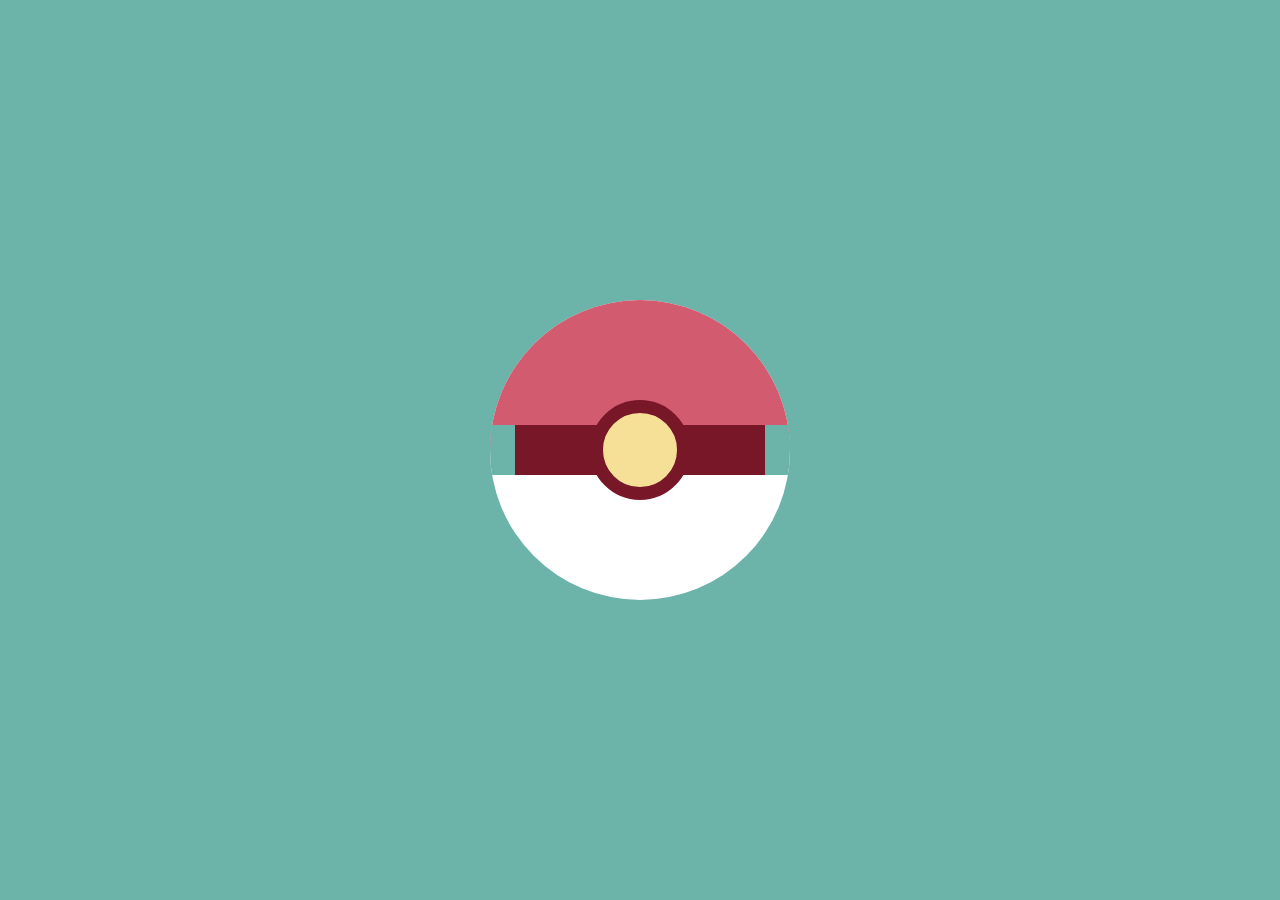
<file: CSS-Dojo/1 Pokeball/index.html>
<!DOCTYPE html>
<html lang="en">

<head>
    <meta charset="UTF-8">
    <meta http-equiv="X-UA-Compatible" content="IE=edge">
    <meta name="viewport" content="width=device-width, initial-scale=1.0">
    <link rel="stylesheet" href="style.css">
    <title>Pokeball</title>
</head>

<body>
    <div class="main">
        <div class="center-transparent"></div>
        <div class="center-dark-red"></div>
        <div class="center-yellow"></div>
    </div>
</body>

</html>
</file>
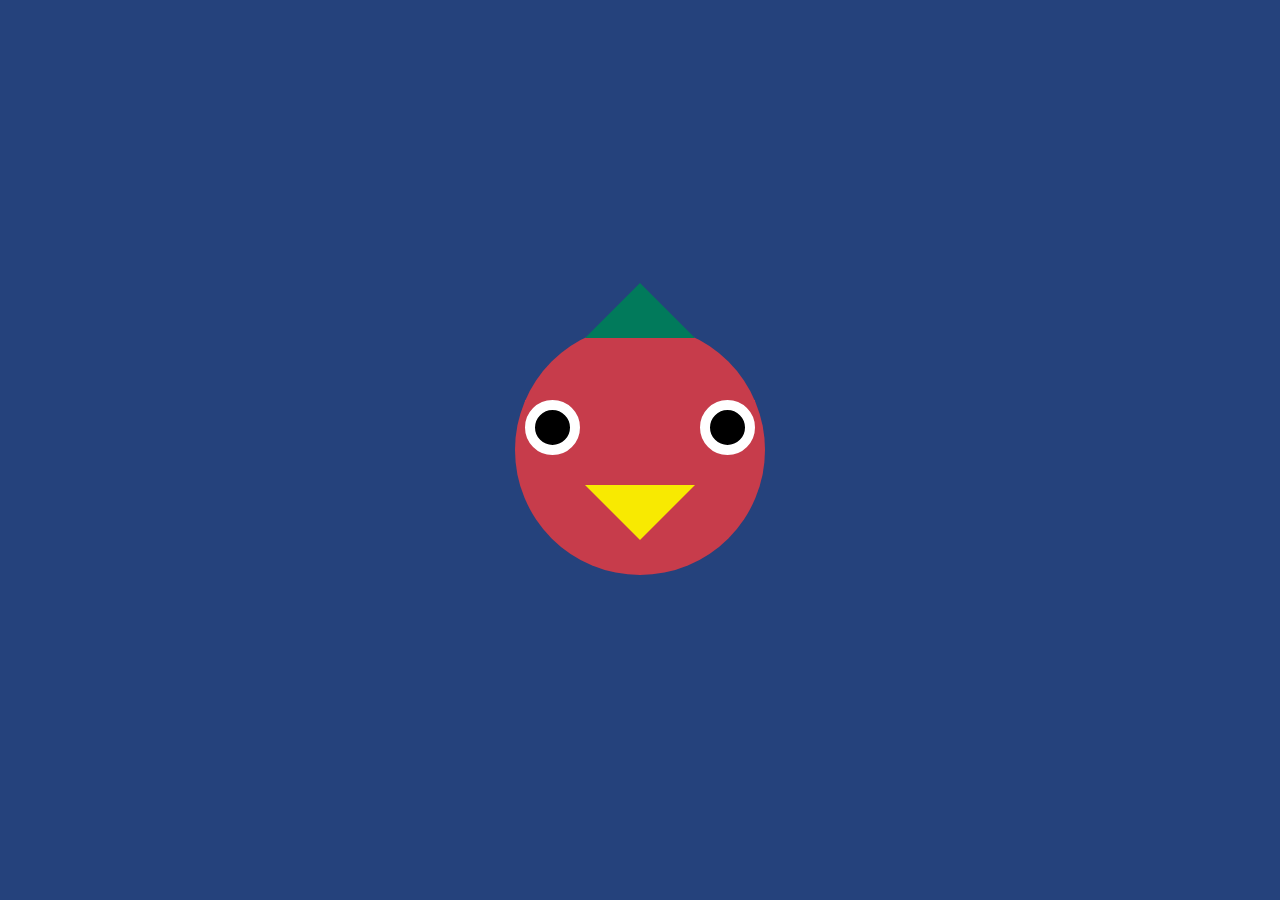
<file: CSS-Dojo/2 Angrybird/index.html>
<!DOCTYPE html>
<html lang="en">
<head>
    <meta charset="UTF-8">
    <meta http-equiv="X-UA-Compatible" content="IE=edge">
    <meta name="viewport" content="width=device-width, initial-scale=1.0">
    <title>AngryBird</title>
    <link rel="stylesheet" href="style.css">
</head>
<body>
    <div class="main">
        <div class="hair"></div>
        <div class="eyes">
            <div class="eye"></div>
            <div class="eye"></div>
        </div>
        <div class="mouth"></div>
    </div>
</body>
</html>
</file>
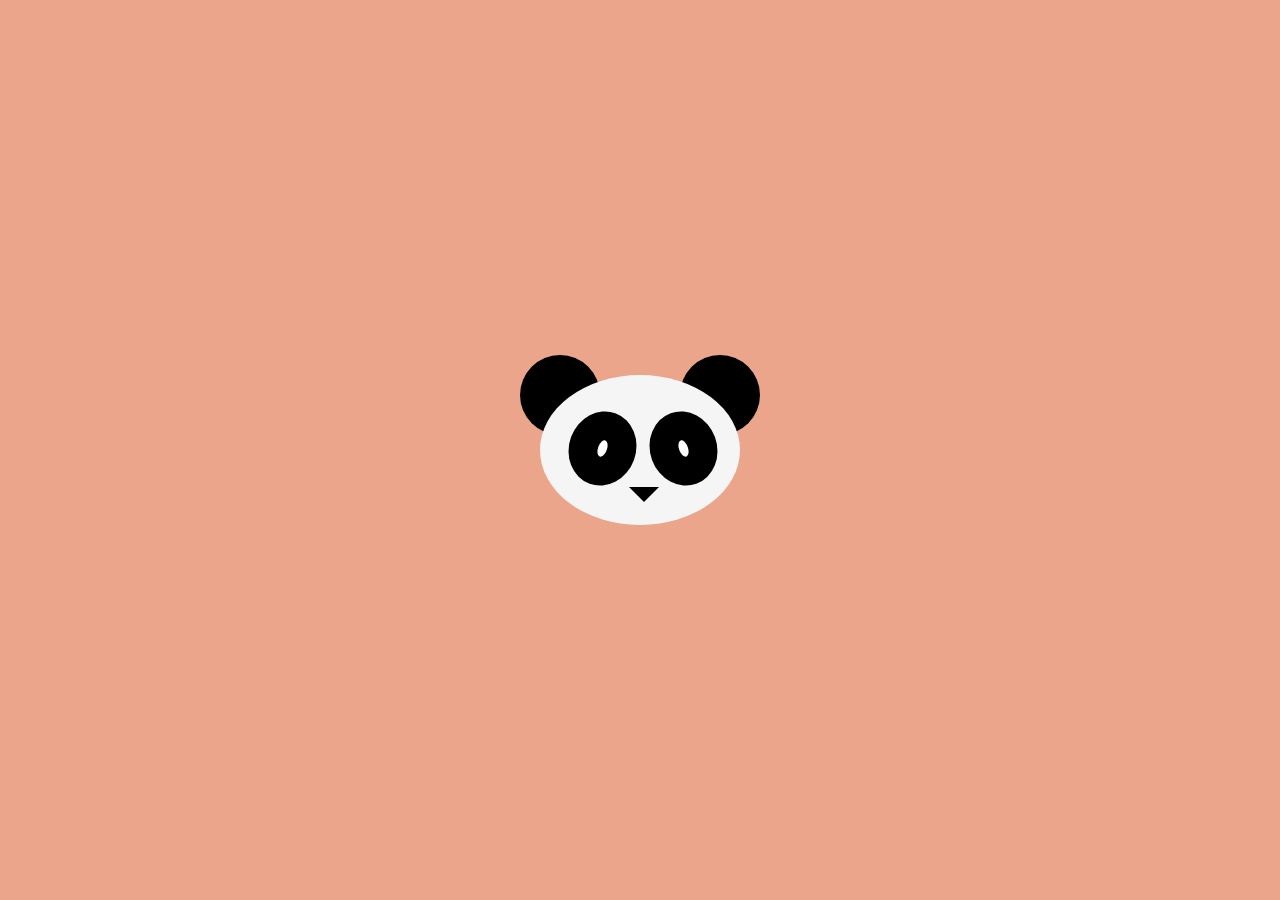
<file: CSS-Dojo/3 Panda/index.html>
<!DOCTYPE html>
<html lang="en">
<head>
    <meta charset="UTF-8">
    <meta http-equiv="X-UA-Compatible" content="IE=edge">
    <meta name="viewport" content="width=device-width, initial-scale=1.0">
    <title>Document</title>
    <link rel="stylesheet" href="style.css">
</head>
<body>
    <div class="container">
        <div class="ears">
            <div class="ear-left"></div>
            <div class="ear-right"></div>
        </div>
        
        <div class="eye">
            <div class="eye-left"></div>
            <div class="eye-right"></div>
        </div>
        <div class="mouth"></div>
    </div>
</body>
</html>
</file>
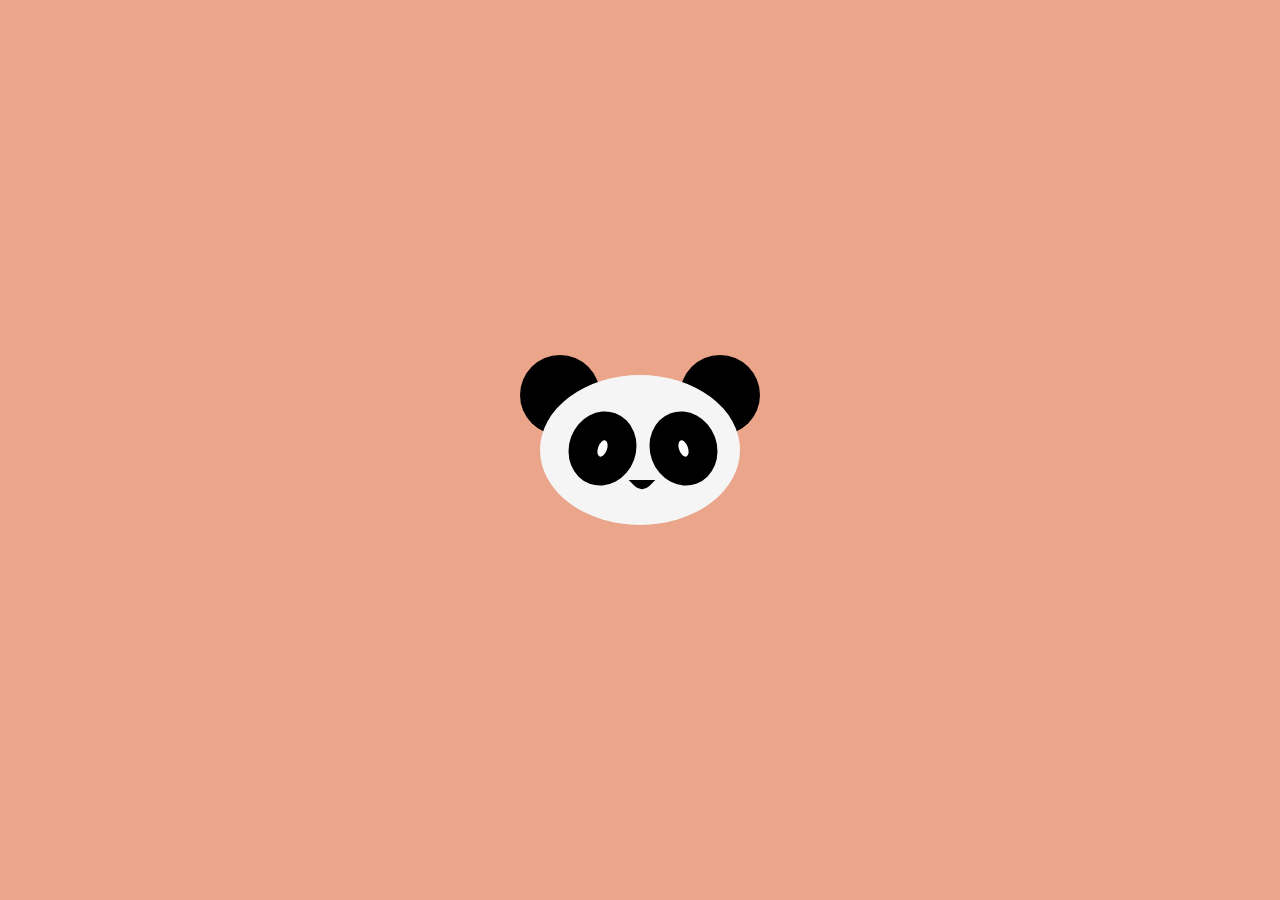
<file: CSS-Dojo/4 Panda-Cuter/index.html>
<!DOCTYPE html>
<html lang="en">
  <head>
    <meta charset="UTF-8" />
    <meta http-equiv="X-UA-Compatible" content="IE=edge" />
    <meta name="viewport" content="width=device-width, initial-scale=1.0" />
    <title>Panda - but cuter</title>
    <link rel="stylesheet" href="style.css" />
  </head>

  <body>
    <div class="container">
      <div class="ears">
        <div class="ear-left"></div>
        <div class="ear-right"></div>
      </div>

      <div class="eye">
        <div class="eye-left"></div>
        <div class="eye-right"></div>
      </div>

      <div class="mouth-cover">
        <div class="rounded-corner"></div>
      </div>
    </div>
  </body>
</html>
</file>
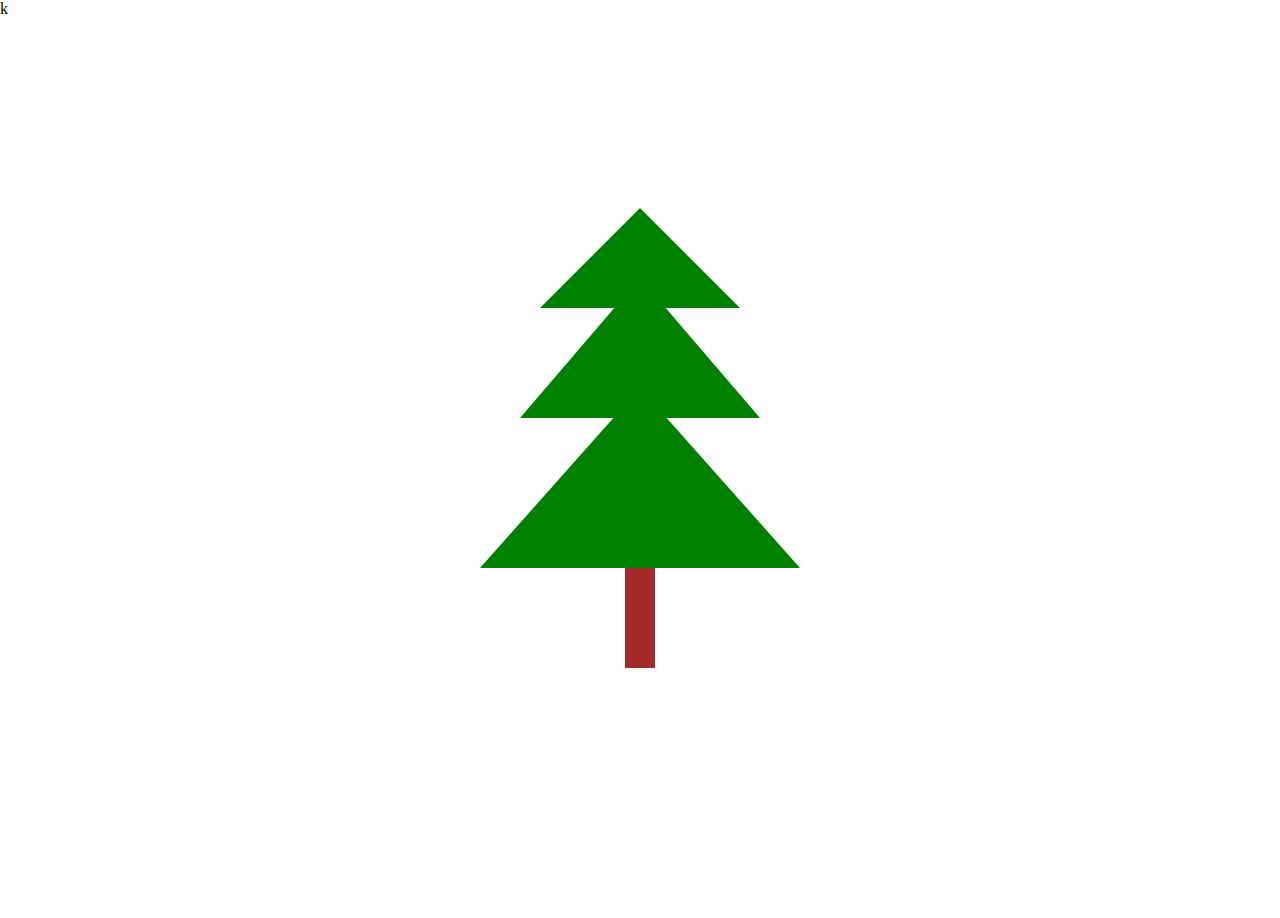
<file: CSS-Dojo/5 Xmas-Tree/index.html>
<!DOCTYPE html>
<html lang="en">
<head>
    <meta charset="UTF-8">
    <meta http-equiv="X-UA-Compatible" content="IE=edge">
    <meta name="viewport" content="width=device-width, initial-scale=1.0">
    <title>XMas-Tree</title>
    <link rel="stylesheet" href="style.css">k
</head>
<body>
    <div class="container">
        <div class="triangle "> </div>
        <div class="triangle triangle-2 top-30"> </div>
        <div class="triangle triangle-3 top-60"> </div>
        <div class="stem"></div>
      </div>
</body>
</html>
</file>
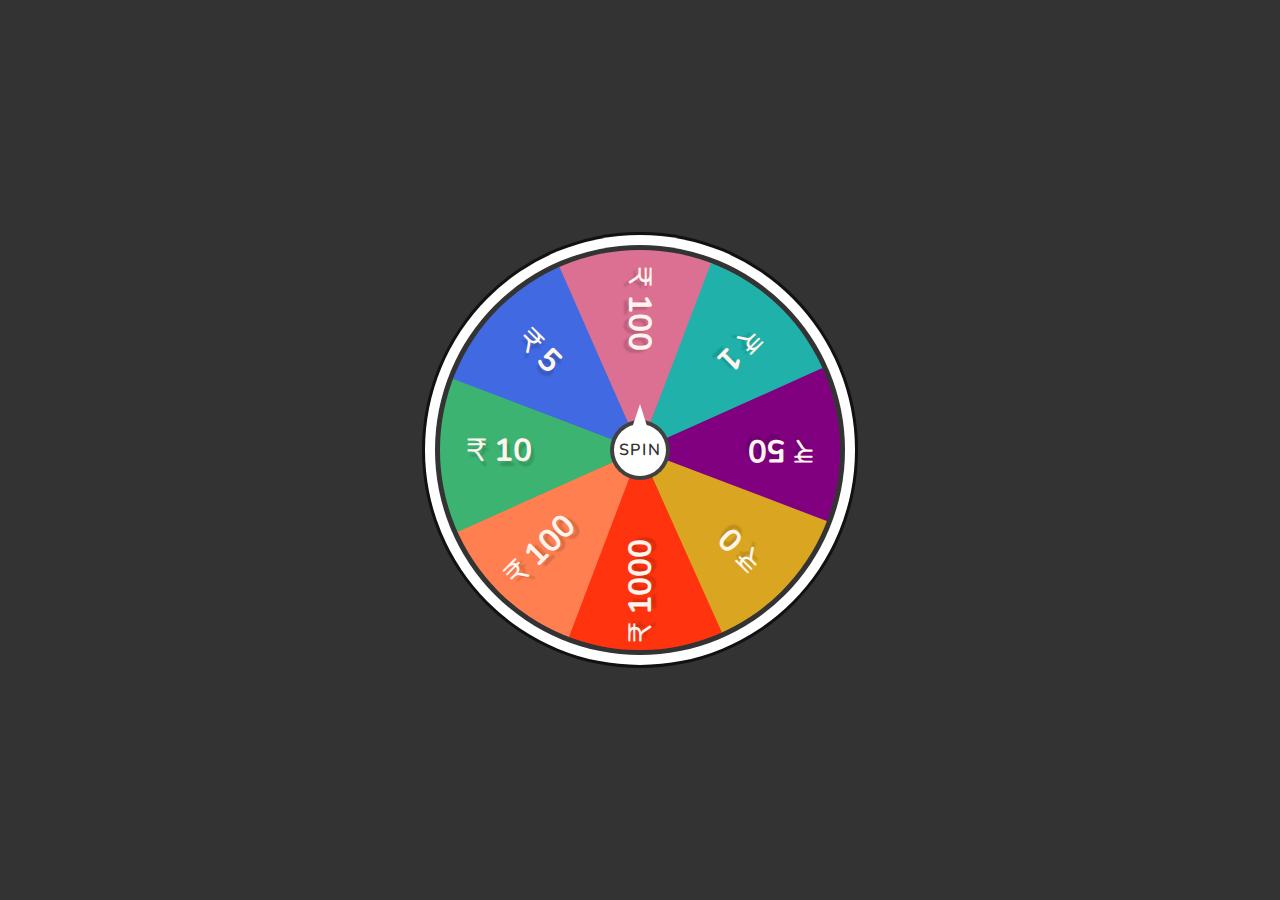
<file: CSS-Dojo/6 Spin-A-Wheel/index.html>
<!DOCTYPE html>
<html lang="en">

<head>
    <meta charset="UTF-8">
    <meta http-equiv="X-UA-Compatible" content="IE=edge">
    <meta name="viewport" content="width=device-width, initial-scale=1.0">
    <title>Spin-A-Wheel</title>
    <link rel="stylesheet" href="style.css">
    <script defer src="script.js"></script>
</head>

<body>
    <div class="container">
        <div class="spinBtn">Spin</div>
        <div class="wheel">
            <div class="number" style="--i:1;--clr:#db7093;"><span>100</span></div>
            <div class="number" style="--i:2;--clr:#20b2aa;"><span>1</span></div>
            <div class="number" style="--i:3;--clr:#800080;"><span>50</span></div>
            <div class="number" style="--i:4;--clr:#daa520;"><span>0</span></div>
            <div class="number" style="--i:5;--clr:#ff340f;"><span>1000</span></div>
            <div class="number" style="--i:6;--clr:#ff7f50;"><span>100</span></div>
            <div class="number" style="--i:7;--clr:#3cb371;"><span>10</span></div>
            <div class="number" style="--i:8;--clr:#4169e1;"><span>5</span></div>
        </div>
    </div>
</body>

</html>
</file>
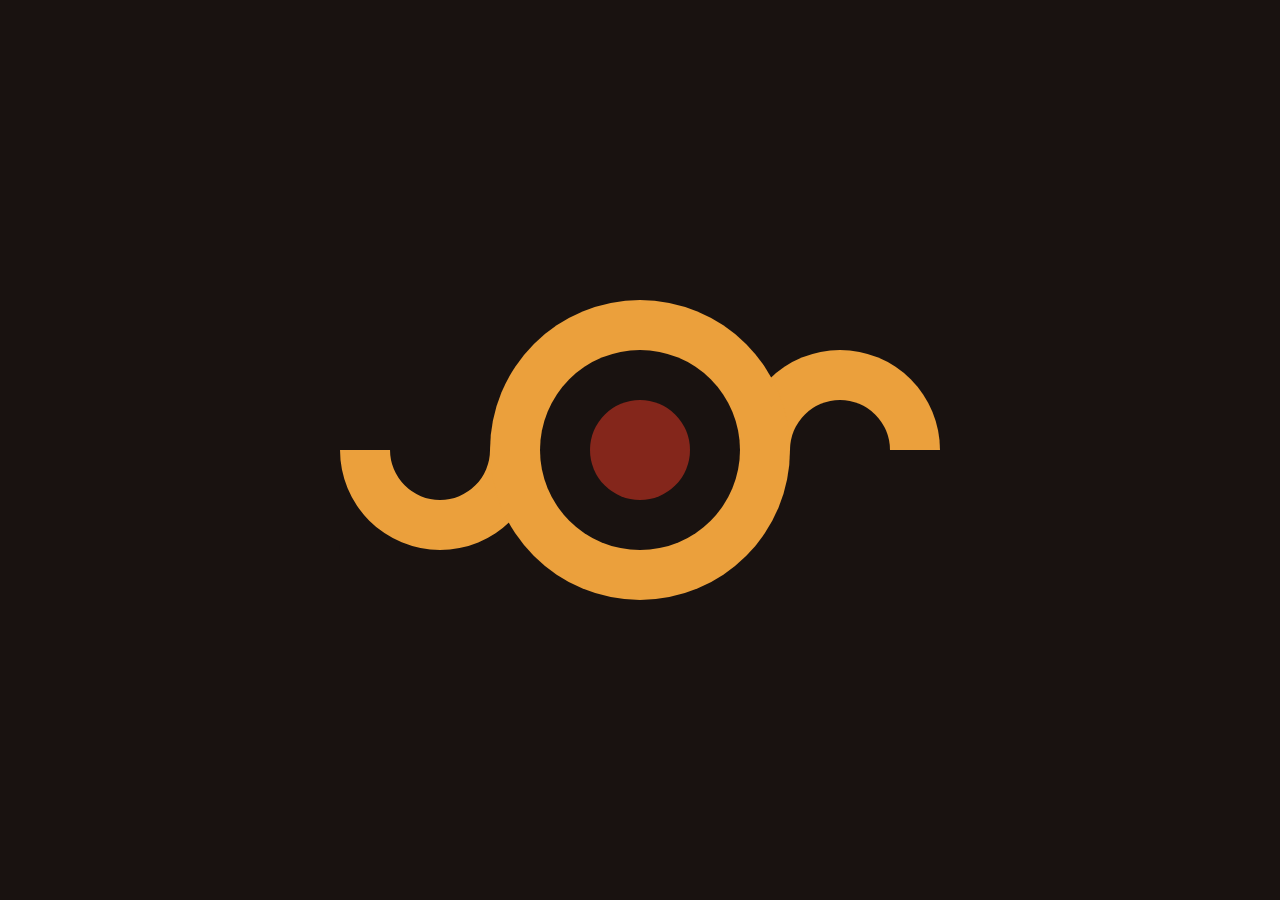
<file: CSS-Dojo/7 Eye Of Sauron/index.html>
<!DOCTYPE html>
<html lang="en">
<head>
    <meta charset="UTF-8">
    <meta http-equiv="X-UA-Compatible" content="IE=edge">
    <meta name="viewport" content="width=device-width, initial-scale=1.0">
    <title>Eye of Sauron</title>
    <link rel="stylesheet" href="style.css">
</head>
<body>
<div class="container">
<div class="circle">
    <div class="center">
        <div class="red-center"></div>
    </div>
</div>
<div class="two-circles">
    <div class="circle-left-container">
        <div class="smaller-circle"></div>
        <div class="left small-circle">
        </div>
    </div>
    <div class="circle-right-container">
        <div class="smaller-circle"></div>
        <div class="right small-circle">
        </div>
    </div>
    
</div>
</div>
</body>
</html>
</file>
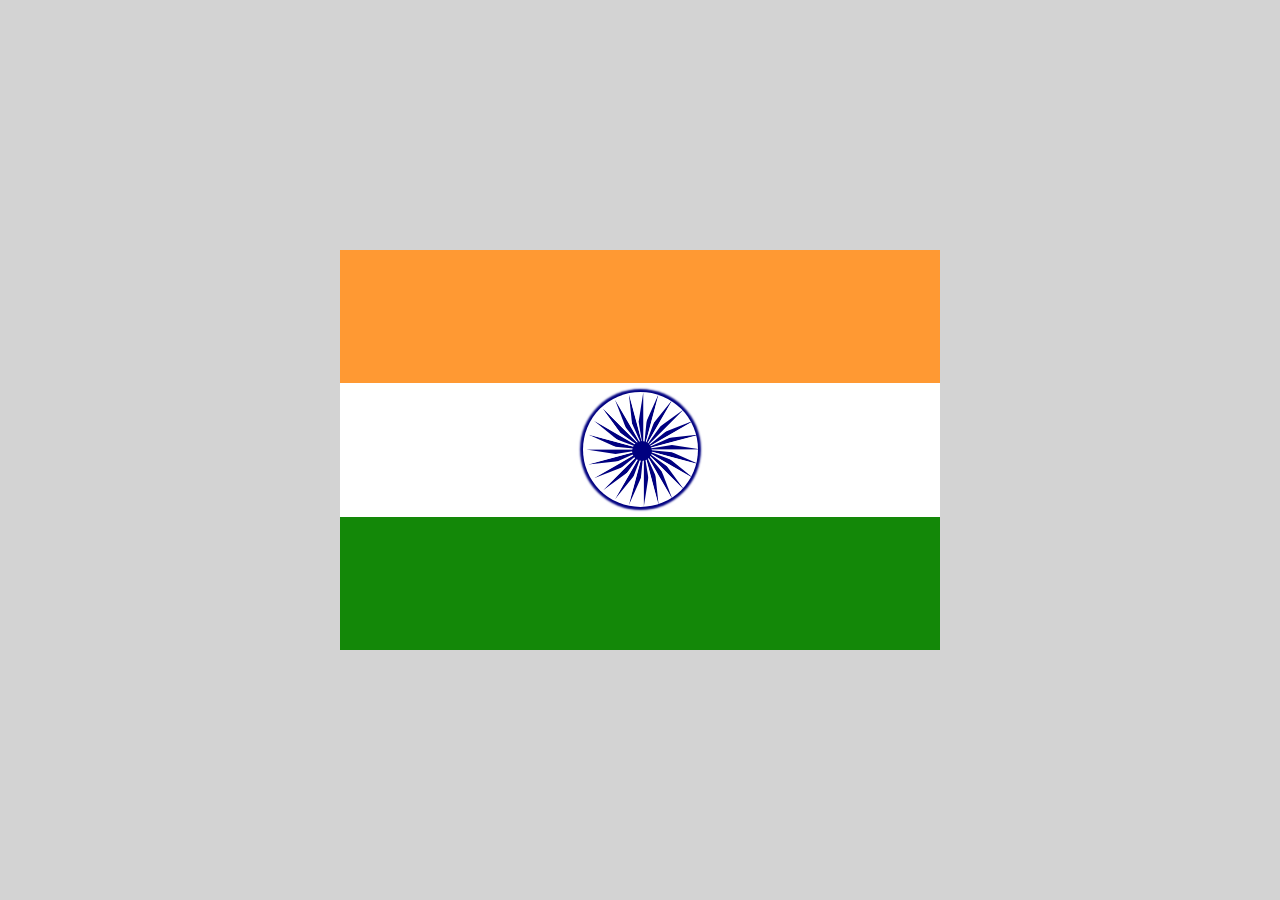
<file: CSS-Dojo/8 Indian Flag/index.html>
<!DOCTYPE html>
<html lang="en">

<head>
    <meta charset="UTF-8">
    <meta http-equiv="X-UA-Compatible" content="IE=edge">
    <meta name="viewport" content="width=device-width, initial-scale=1.0">
    <title>Indian Flag</title>
    <link rel="stylesheet" href="style.css">
</head>

<body>
    <div class="container">
        <div class="section saffron"></div>
        <div class=" section white">
            <div class="ashoka-chakra">
                <div class="ashoka-chakra-center"></div>
                <div class="ashoka-chakra-spoke-number" style="--i:1;"></div>
                <div class="ashoka-chakra-spoke-number" style="--i:2;"></div>
                <div class="ashoka-chakra-spoke-number" style="--i:3;"></div>
                <div class="ashoka-chakra-spoke-number" style="--i:4;"></div>
                <div class="ashoka-chakra-spoke-number" style="--i:5;"></div>
                <div class="ashoka-chakra-spoke-number" style="--i:6;"></div>
                <div class="ashoka-chakra-spoke-number" style="--i:7;"></div>
                <div class="ashoka-chakra-spoke-number" style="--i:8;"></div>
                <div class="ashoka-chakra-spoke-number" style="--i:9;"></div>
                <div class="ashoka-chakra-spoke-number" style="--i:10;"></div>
                <div class="ashoka-chakra-spoke-number" style="--i:11;"></div>
                <div class="ashoka-chakra-spoke-number" style="--i:12;"></div>
                <div class="ashoka-chakra-spoke-number" style="--i:13;"></div>
                <div class="ashoka-chakra-spoke-number" style="--i:14;"></div>
                <div class="ashoka-chakra-spoke-number" style="--i:15;"></div>
                <div class="ashoka-chakra-spoke-number" style="--i:16;"></div>
                <div class="ashoka-chakra-spoke-number" style="--i:17;"></div>
                <div class="ashoka-chakra-spoke-number" style="--i:18;"></div>
                <div class="ashoka-chakra-spoke-number" style="--i:19;"></div>
                <div class="ashoka-chakra-spoke-number" style="--i:20;"></div>
                <div class="ashoka-chakra-spoke-number" style="--i:21;"></div>
                <div class="ashoka-chakra-spoke-number" style="--i:22;"></div>
                <div class="ashoka-chakra-spoke-number" style="--i:21;"></div>
                <div class="ashoka-chakra-spoke-number" style="--i:23;"></div>
                <div class="ashoka-chakra-spoke-number" style="--i:24;"></div>
            </div>
        </div>
        <div class="section green"></div>
    </div>
</body>

</html>
</file>
<file: CSS-Dojo/1 Pokeball/style.css>
*{
    margin:0;
    padding:0;
    box-sizing: border-box;
}

body{
    background: #6CB3A9;
    height:100vh;
    display: flex;
    align-items: center;
    justify-content: center;
}

.main{
    width:300px;
    height:300px;
    background:white;
    position:relative;
    display: flex;
    justify-content: center;
    align-items: center;
    border-radius:50%;
    overflow:hidden;
}
.main::before{
    content:"";
    position:absolute;
    background: #d25B70;
    height:150px;
    width:300px;
    top:0px;
}
.center-transparent{
    position:absolute;
    width:300px;
    height:50px;
    background: #6cb3a9;
}
.center-dark-red{
    position:absolute;
    width:250px;
    height:50px;
    background: #781728;
}
.center-yellow{
    position:absolute;
    width:100px;
    height:100px;
    background: #f6df96;
    border-radius:50%;
    border:solid;
    border-width: 13px;
    color: #781728;
}
</file>
<file: CSS-Dojo/2 Angrybird/style.css>
*{
    margin:0;
    padding: 0;
    box-sizing: border-box;
}

body{
    height: 100vh;
    display: flex;
    justify-content: center;
    align-items: center;
    background:#25427C;
}

.main{
    height: 250px;
    width: 250px;
    background:#C73C4B ;
    border-radius: 50%;
    position: relative;
    display: flex;
    align-items: center;
    justify-content: center;
}

.hair{
    position: relative;
    top:-140px;
    width: 0; 
    height: 0; 
    border-left: 55px solid transparent;
    border-right: 55px solid transparent;
    border-bottom: 55px solid #017A5B;
}

.eyes{
    position: absolute;
    top:75px;
    background-color: #C73C4B;
    height: 55px;
    width: 230px;
    display: flex;
    align-items: center;
    justify-content: space-between;
}
.eye{
    height: 55px;
    width: 55px;
    background-color:black;
    border-radius: 50%;
    border:solid;
    border-color: white;
    border-width: 10px;

}

.mouth{
    position: absolute;
    top:160px;
    width: 0; 
    height: 0; 
    border-left: 55px solid transparent;
    border-right: 55px solid transparent;
    border-top: 55px solid #F8EA01;
}
</file>
<file: CSS-Dojo/3 Panda/style.css>
*{
    margin:0;
    padding:0;
    box-sizing: border-box;
}

body{
    display: grid;
    place-items: center;
    height:100vh;
    background: #EBA58B;
}

.container{
    height: 150px;
    width:200px;
    background: whitesmoke;
    border-radius: 50%;
    position:relative;
    overflow: visible;
   
}

.ears{
    display: flex;
    justify-content: space-between;
    align-items:center;
    height: 80px;
    top:-20px;
    width:200px;
    position: absolute;
    z-index: -1;
}
.ear-left{
    position: absolute;
    height: 80px;
    left:-20px;
    width:80px;
    background:black;
    border-radius: 50%;
}
.ear-right{
    position: absolute;
    height: 80px;
    left:140px;
    width:80px;
    background:black;
    border-radius: 50%;
}

.eye{
    display: flex;
    justify-content: space-between;
    align-items:center;
    height: 80px;
    top:33px;
    width:200px;
    position: absolute;
}

.eye-left{
    position: absolute;
    height: 75px;
    left:29px;
    width:67px;
    background:white;
    border-radius: 50%;
    border:solid;
    border-color:black;
    border-width:29px;
    transform: rotate(20deg);
    
}
.eye-right{
    position: absolute;
    height: 75px;
    left:110px;
    width:67px;
    background:white;
    border-radius: 50%;
    border:solid;
    border-color:black;
    border-width:29px;
    transform: rotate(-20deg);
}

.mouth{
    position: absolute;
    top:112px;
    left:89px;
    width: 0; 
    height: 0; 
    border-left: 15px solid transparent;
    border-right: 15px solid transparent;
    border-top: 15px solid black;
}
</file>
<file: CSS-Dojo/4 Panda-Cuter/style.css>
* {
  margin: 0;
  padding: 0;
  box-sizing: border-box;
}

body {
  display: grid;
  place-items: center;
  height: 100vh;
  background: #eba58b;
}

.container {
  height: 150px;
  width: 200px;
  background: whitesmoke;
  border-radius: 50%;
  position: relative;
  overflow: visible;
}

.ears {
  display: flex;
  justify-content: space-between;
  align-items: center;
  height: 80px;
  top: -20px;
  width: 200px;
  position: absolute;
  z-index: -1;
}
.ear-left {
  position: absolute;
  height: 80px;
  left: -20px;
  width: 80px;
  background: black;
  border-radius: 50%;
}
.ear-right {
  position: absolute;
  height: 80px;
  left: 140px;
  width: 80px;
  background: black;
  border-radius: 50%;
}

.eye {
  display: flex;
  justify-content: space-between;
  align-items: center;
  height: 80px;
  top: 33px;
  width: 200px;
  position: absolute;
}

.eye-left {
  position: absolute;
  height: 75px;
  left: 29px;
  width: 67px;
  background: white;
  border-radius: 50%;
  border: solid;
  border-color: black;
  border-width: 29px;
  transform: rotate(20deg);
}
.eye-right {
  position: absolute;
  height: 75px;
  left: 110px;
  width: 67px;
  background: white;
  border-radius: 50%;
  border: solid;
  border-color: black;
  border-width: 29px;
  transform: rotate(-20deg);
}

/*Toughest Part*/
.mouth-cover {
  position: absolute;
  top: 105px;
  height: 50px;
  width: 200px;
  overflow: hidden;
}
.rounded-corner {
  position: absolute;
  top: -47px;
  left: 77px;
  width: 50px;
  height: 50px;
  background: black;
  -webkit-transform: rotate(45deg);
  transform: rotate(45deg);
  border-radius: 10px;
}
/*Toughest Part*/
</file>
<file: CSS-Dojo/5 Xmas-Tree/style.css>
*{
    margin:0;
    padding:0;
    box-sizing:border-box;
  }
  .container{
    height:100vh;
    display:flex;
    flex-direction:column;
    justify-content:center;
    align-items:center
  }
  .triangle{
    height:0px;
    width:0px;
    border-left:100px solid transparent;
    border-right:100px solid transparent;
    border-bottom:100px solid green;
  }
  .triangle-2{
    height:0px;
    width:0px;
    border-left:120px solid transparent;
    border-right:120px solid transparent;
    border-bottom:140px solid green;
  }
  .triangle-3{
    height:0px;
    width:0px;
    border-left:160px solid transparent;
    border-right:160px solid transparent;
    border-bottom:180px solid green;
  }
  .stem{
    position:relative;
    top:-60px;
    height:100px;
    width:30px;
    background:brown;
  }
  
  .top-30{
    position:relative;
    top:-30px;
  }
  .top-60{
    position:relative;
    top:-60px;
  }
</file>
<file: CSS-Dojo/6 Spin-A-Wheel/style.css>
@import url("https://fonts.googleapis.com/css2?family=Nunito:ital,wght@0,200;0,300;0,400;0,500;0,600;0,700;0,800;0,900;1,200;1,300;1,400;1,500;1,600;1,700;1,800;1,900&display=swap");

* {
  margin: 0;
  padding: 0;
  box-sizing: border-box;
  font-family: "Nunito", "sans-serif";
}

body {
  display: flex;
  justify-content: center;
  align-items: center;
  height: 100vh;
  background: #333;
}

.container {
  position: relative;
  height: 400px;
  width: 400px;
  display: flex;
  justify-content: center;
  align-items: center;
}

.container .spinBtn {
  position: absolute;
  height: 60px;
  width: 60px;
  border-radius: 50%;
  background: white;
  z-index: 10;
  text-transform: uppercase;
  font-weight: 600;
  color: #333;
  display: flex;
  justify-content: center;
  align-items: center;
  letter-spacing: 0.1em;
  border: 4px solid rgba(0, 0, 0, 0.75);
  cursor: pointer;
  user-select: none;
}

.container .spinBtn::before {
  position: absolute;
  content: "";
  width: 100px;
  top: -36px;
  height: 100px;
  background: white;
  clip-path: polygon(50% 16%, 43% 37%, 57% 38%);
}

.container .wheel {
  position: absolute;
  background-color: #444;
  width: 100%;
  height: 100%;
  border-radius: 50%;
  box-shadow: 0 0 0 5px #333, 0 0 0 15px #fff, 0 0 0 18px #111;
  overflow: hidden;
  transition: transform 6s ease-in-out;
}
.container .wheel .number {
  position: absolute;
  width: 50%;
  height: 50%;
  background: var(--clr);
  transform-origin: bottom right;
  transform: rotate(calc(45deg * var(--i)));
  clip-path: polygon(0 0, 56% 0, 100% 100%, 0 62%);
  display: flex;
  justify-content: center;
  align-items: center;
  user-select: none;
  cursor: pointer;
}

.container .wheel .number span {
  position: relative;
  transform: rotate(45deg);
  font-weight: 700;
  font-size: 2em;
  color: seashell;
  text-shadow: 3px 5px 2px rgba(0, 0, 0, 0.15);
}

.container .wheel .number span::before {
  content: "₹ ";
  font-size: 0.75 em;
  font-weight: 400;
}
</file>
<file: CSS-Dojo/7 Eye Of Sauron/style.css>
*{
    margin:0;
    padding:0;
    box-sizing: border-box;
}
body{
    background: #191210;
    display: flex;
    align-items: center;
    justify-content: center;
    height: 100vh;
}

.container{
    position: relative;
    height: 300px;
    width:900px;
    background: #191210;
    display: flex;
    align-items: center;
    justify-content: center;
}

.circle{
    position: relative;
    display: flex;
    align-items: center;
    justify-content: center;
    height: 300px;
    width:300px;
    border-radius:50%;
    background:#EBA03C;
    z-index: 10;
}

.center{
    display: flex;
    align-items: center;
    justify-content: center;
    height: 200px;
    width:200px;
    border-radius:50%;
    background: #191210;
}

.red-center{
    height: 100px;
    width:100px;
    border-radius:50%;
    background: #84261B;
}

.two-circles{
    position: absolute;
    height: 200px;
    width:600px;
    background: #191210;
    display: flex;
    align-items: center;
    justify-content: space-between;
    z-index: 1;
}

.circle-left-container, .circle-right-container{
    position: relative;
    height: 100px;
    width:200px;
    background: #191210;
    overflow: hidden;
    z-index: 1;
}
.circle-left-container{
    top:50px;
    transform: rotate(3.142rad);
}

.circle-right-container{
    top:-50px;
}

.small-circle{
    top:0px;
    height: 200px;
    width:200px;
    border-radius: 50%;
    background: #EBA03C;
}

.circle-right-container .smaller-circle{
    position: absolute;
    left:50px;
    top:50px;
    height: 100px;
    width:100px;
    border-radius: 50%;
    background: #191210;
}
.circle-left-container .smaller-circle{
    position: absolute;
    left:50px;
    top:50px;
    height: 100px;
    width:100px;
    border-radius: 50%;
    background: #191210;
}
</file>
<file: CSS-Dojo/8 Indian Flag/style.css>
* {
  margin: 0;
  padding: 0;
  box-sizing: border-box;
}

body {
  background: #d3d3d3;
  display: flex;
  justify-content: center;
  align-items: center;
  height: 100vh;
}

.container {
  background: #fff;
  height: 400px;
  width: 600px;
  display: flex;
  justify-content: center;
  align-items: center;
  flex-direction: column;
}
.container .section {
  height: 33.333%;
  width: 100%;
}

.saffron {
  background: #ff9933;
}

.white {
  position: relative;
  background: #ffffff;
  display: flex;
  justify-content: center;
  align-items: center;
}

.green {
  background: #138808;
}

.white .ashoka-chakra {
  position: relative;
  height: 115px;
  width: 115px;
  border-radius: 50%;
  position: absolute;
  background-color: #ffffff;
  box-shadow: 0 0 2px 3px #000080;
  overflow: hidden;
}

.ashoka-chakra-spoke-number {
  position: absolute;
  left: 32px;
  width: 50%;
  height: 50%;
  background: #000080;
  transform-origin: bottom;
  transform: rotate(calc(15deg * var(--i)));
  clip-path: polygon(50% 0%, 50% 50%, 50% 100%, 42% 51%);
}
.ashoka-chakra-center {
  top: 49px;
  left: 49px;
  border-radius: 50%;
  position: absolute;
  width: 20px;
  height: 20px;
  background: #000080;
}
</file>
